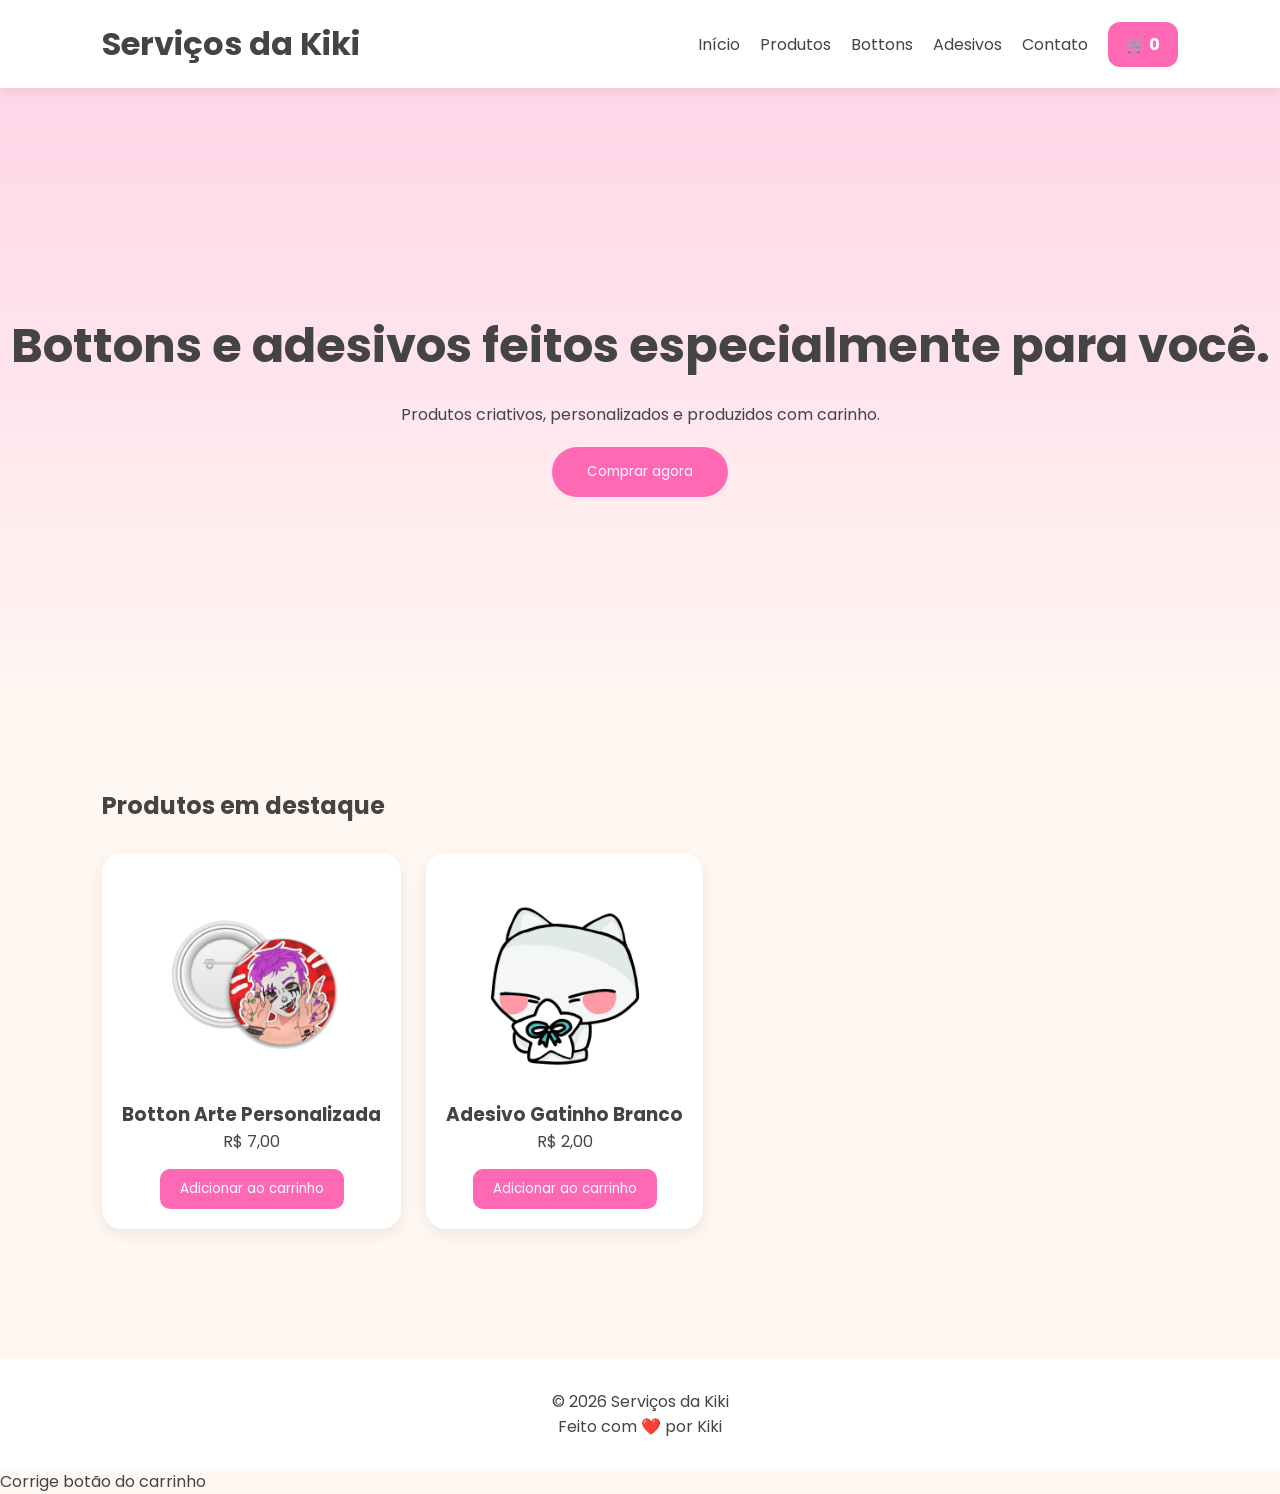
<file: index.html>
<!DOCTYPE html>
<html lang="pt-BR">

<head>
    <meta charset="UTF-8">
    <meta name="viewport" content="width=device-width, initial-scale=1.0">

    <title>Serviços da Kiki</title>

    <!-- Fonte -->
    <link rel="preconnect" href="https://fonts.googleapis.com">
    <link rel="preconnect" href="https://fonts.gstatic.com" crossorigin>

    <link href="https://fonts.googleapis.com/css2?family=Poppins:wght@300;400;500;600;700&display=swap" rel="stylesheet">

    <!-- CSS -->
    <link rel="stylesheet" href="style.css">
</head>

<body>

<header>

    <div class="logo">
        <h1>Serviços da Kiki</h1>
    </div>

    <nav>

        <a href="index.html">Início</a>

        <a href="produtos.html">Produtos</a>

        <a href="#">Bottons</a>

        <a href="#">Adesivos</a>

        <a href="#">Contato</a>

        <a href="carrinho.html" class="btn-carrinho">
    🛒 <span id="contadorCarrinho">0</span>
</a>

    </nav>

</header>


<section class="hero">

    <div class="hero-text">

        <h2>
            Bottons e adesivos feitos especialmente para você.
        </h2>

        <p>
            Produtos criativos, personalizados e produzidos com carinho.
        </p>

        <button>
            Comprar agora
        </button>

    </div>

</section>

<section class="destaques">

<h2>Produtos em destaque</h2>

<div class="produtos">

<div class="produto">

<img src="img/bottom arte personalizada.png" alt="Bottom">

<h3>Botton Arte Personalizada</h3>

<p>R$ 7,00</p>

<button>Adicionar ao carrinho</button>

</div>

<div class="produto">

<img src="img/gatinho branco.png" alt="Adesivo">

<h3>Adesivo Gatinho Branco</h3>

<p>R$ 2,00</p>

<button>Adicionar ao carrinho</button>

</div>

</div>

</section>


<footer>

<p>© 2026 Serviços da Kiki</p>

<p>Feito com ❤️ por Kiki</p>

</footer>

</body>
  </html>
Corrige botão do carrinho
</file>
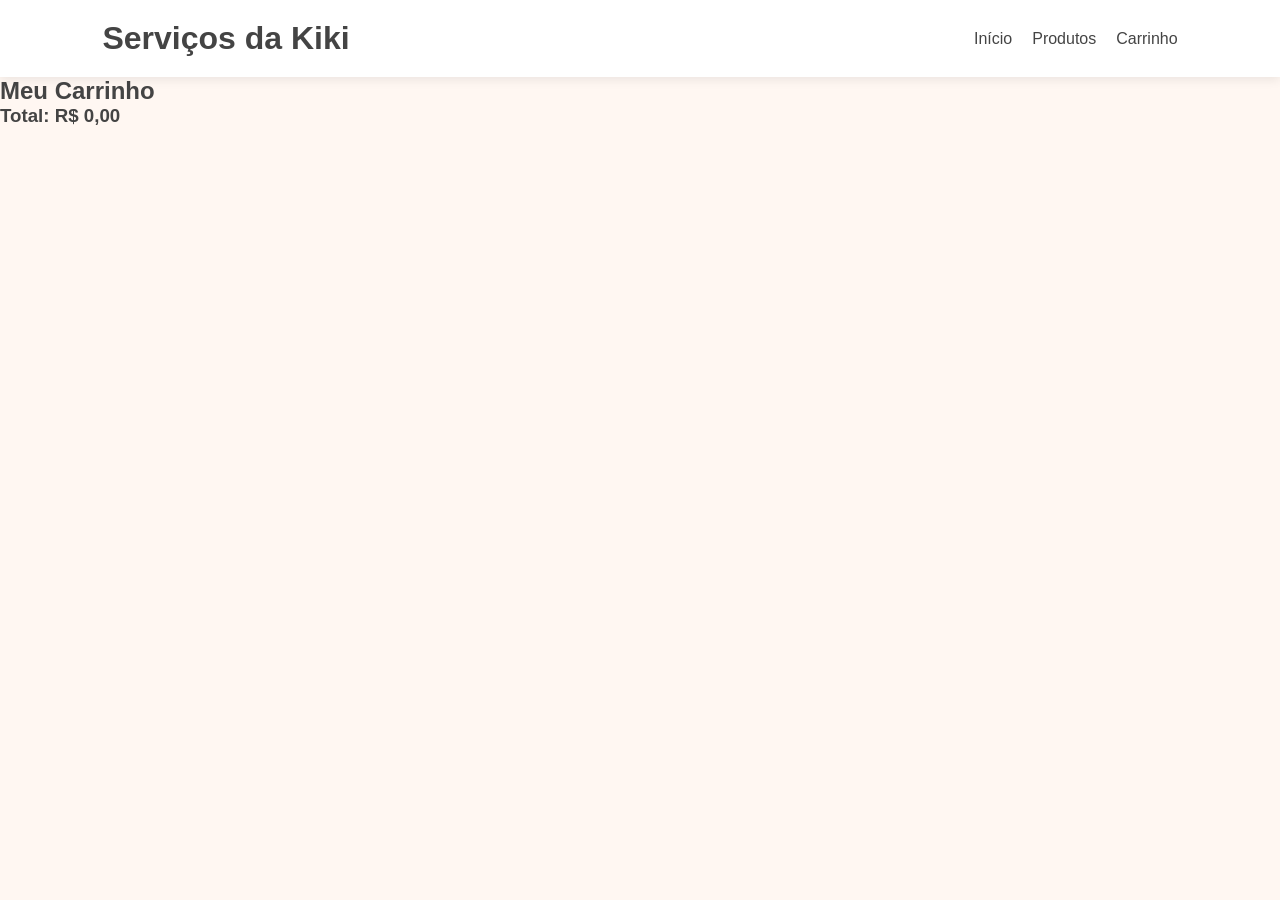
<file: carrinho.html>
<!DOCTYPE html>
<html lang="pt-BR">
<head>
    <meta charset="UTF-8">
    <meta name="viewport" content="width=device-width, initial-scale=1.0">
    <title>Carrinho | Serviços da Kiki</title>

    <link rel="stylesheet" href="style.css">
</head>

<body>

<header>

<h1>Serviços da Kiki</h1>

<nav>
    <a href="index.html">Início</a>
    <a href="produtos.html">Produtos</a>
    <a href="carrinho.html">Carrinho</a>
</nav>

</header>

<section class="catalogo">

<h2>Meu Carrinho</h2>

<div id="itensCarrinho"></div>

<h3 id="total">Total: R$ 0,00</h3>

</section>

<script src="carrinho.js"></script>

</body>
  </html>
</file>
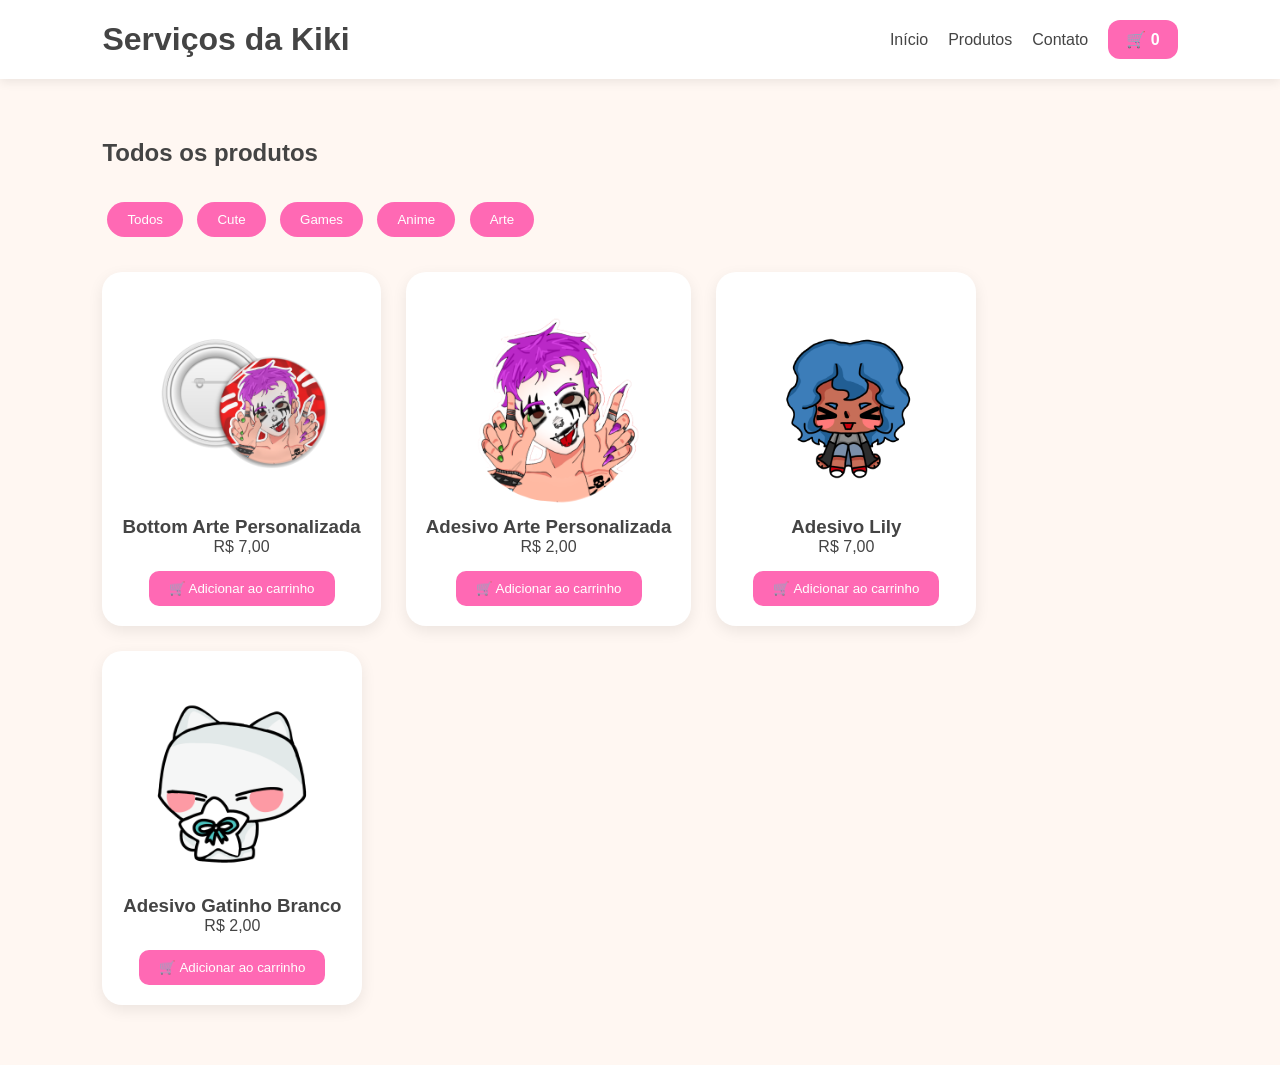
<file: produtos.html>
<!DOCTYPE html>
<html lang="pt-BR">

<head>

<meta charset="UTF-8">
<meta name="viewport" content="width=device-width, initial-scale=1.0">

<title>Produtos | Serviços da Kiki</title>

<link rel="stylesheet" href="style.css">
<link rel="stylesheet" href="produtos.css">

</head>


<body>


<header>

<h1>Serviços da Kiki</h1>

<nav>

<a href="index.html">Início</a>
<a href="produtos.html">Produtos</a>
<a href="#">Contato</a>
<a href="carrinho.html" class="btn-carrinho">
    🛒 <span id="contadorCarrinho">0</span>
</a>

  
</nav>

</header>



<section class="catalogo">

<h2>Todos os produtos</h2>


<div class="filtros">

<button onclick="filtrar('Todos')">
Todos
</button>

<button onclick="filtrar('Cute')">
Cute
</button>

<button onclick="filtrar('Games')">
Games
</button>

<button onclick="filtrar('Anime')">
Anime
</button>

<button onclick="filtrar('Arte')">
Arte
</button>


</div>


<div id="listaProdutos" class="produtos">

</div>


</section>



<script src="produtos.js?v=2"></script>


</body>

  </html>
</file>
<file: style.css>
*{
    margin:0;
    padding:0;
    box-sizing:border-box;
    font-family:'Poppins',sans-serif;
}

body{
    background:#FFF7F2;
    color:#444;
}

header{
    display:flex;
    justify-content:space-between;
    align-items:center;
    padding:20px 8%;
    background:white;
    position:sticky;
    top:0;
    box-shadow:0 3px 10px rgba(0,0,0,.08);
}

nav{
    display:flex;
    gap:20px;
    align-items:center;
}

nav a{
    text-decoration:none;
    color:#444;
    transition:.3s;
}

nav a:hover{
    color:#ff69b4;

}

.hero{
    height:70vh;
    display:flex;
    justify-content:center;
    align-items:center;
    text-align:center;
    background:linear-gradient(#FFD6E8,#FFF7F2);
}

.hero h2{
    font-size:3rem;
}

.hero p{
    margin:20px 0;
}

.hero button{
    padding:15px 35px;
    border:none;
    border-radius:30px;
    background:#ff69b4;
    color:white;
    cursor:pointer;
}

.categorias,
.destaques{
    padding:70px 8%;
}

.cards,
.produtos{
    display:flex;
    gap:25px;
    flex-wrap:wrap;
    margin-top:30px;
}

.card,
.produto{
    background:white;
    padding:20px;
    border-radius:20px;
    text-align:center;
    box-shadow:0 5px 15px rgba(0,0,0,.08);
    transition:.3s;
}

.card:hover,
.produto:hover{
    transform:translateY(-8px);
}

.produto img{
    width:220px;
    border-radius:15px;
}

.produto button{
    margin-top:15px;
    background:#ff69b4;
    color:white;
    border:none;
    padding:10px 20px;
    border-radius:10px;
    cursor:pointer;
}

footer{
    margin-top:60px;
    padding:30px;
    background:white;
    text-align:center;
}

.btn-carrinho{
    background:#ff69b4;
    color:white;
    padding:10px 18px;
    border-radius:12px;
    text-decoration:none;
    font-weight:bold;
    transition:.3s;
}

.btn-carrinho:hover{
    background:#ff4fa3;
}

.item-carrinho{
    display:flex;
    gap:20px;
    align-items:center;
    background:white;
    padding:20px;
    border-radius:20px;
    margin-bottom:20px;
    box-shadow:0 5px 15px rgba(0,0,0,.08);
}

.item-carrinho img{
    width:120px;
    height:120px;
    object-fit:cover;
    border-radius:15px;
}

.info-carrinho{
    flex:1;
}

.info-carrinho h3{
    margin-bottom:10px;
}

.total-carrinho{
    margin-top:30px;
    font-size:1.4rem;
    text-align:right;
    }

.quantidade{

display:flex;

align-items:center;

gap:10px;

margin:15px 0;

}

.quantidade button{

background:#ff69b4;

color:white;

border:none;

width:35px;

height:35px;

border-radius:10px;

cursor:pointer;

font-size:18px;

}

.quantidade span{

font-size:18px;

font-weight:bold;

min-width:25px;

text-align:center;

}
</file>
<file: produtos.css>
.catalogo{

padding:60px 8%;

}


.filtros{

margin:30px 0;

}


.filtros button{

background:#ff69b4;
color:white;

border:none;

padding:10px 20px;

margin:5px;

border-radius:20px;

cursor:pointer;

}


.produtos{

display:flex;

gap:25px;

flex-wrap:wrap;

}


.produto{

background:white;

padding:20px;

border-radius:20px;

box-shadow:0 5px 15px rgba(0,0,0,.08);

}


.produto img{

width:220px;

height:220px;

object-fit:cover;

border-radius:15px;

}

#carrinho{
    background:#ff69b4;
    color:white;
    border:none;
    padding:10px 18px;
    border-radius:12px;
    cursor:pointer;
}
</file>
